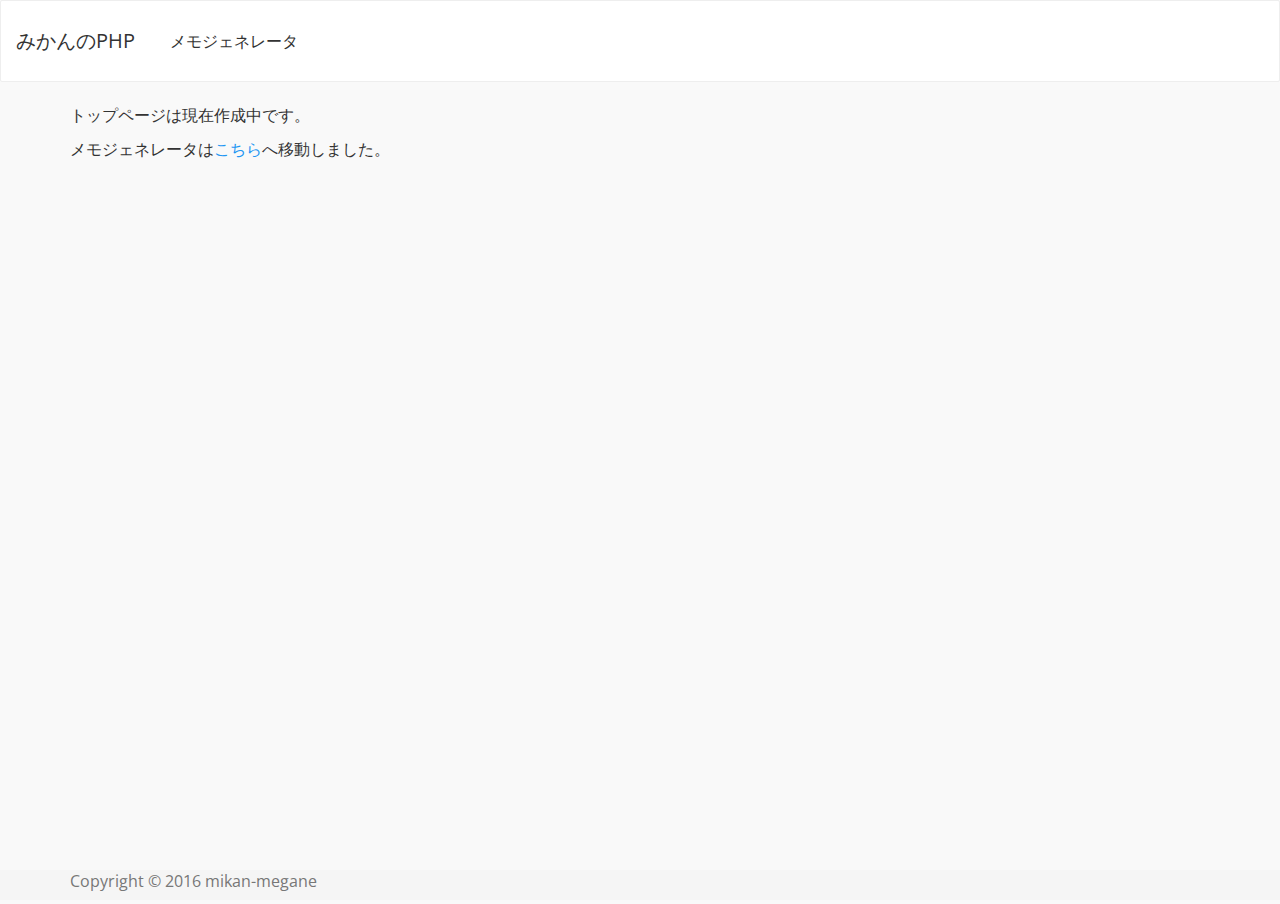
<file: index.html>
<!DOCTYPE html>
<html lang="ja">
	<head>
		<meta charset="utf-8">
		<meta http-equiv="X-UA-Compatible" content="IE=edge">
		<meta name="viewport" content="width=device-width, initial-scale=1">
		<!-- The above 3 meta tags *must* come first in the head; any other head content must come *after* these tags -->

		<!-- Bootstrap -->
		<link href="css/bootstrap.min.css" rel="stylesheet">
		<link href="css/style.css" rel="stylesheet">
		<script>
		  (function(i,s,o,g,r,a,m){i['GoogleAnalyticsObject']=r;i[r]=i[r]||function(){
		  (i[r].q=i[r].q||[]).push(arguments)},i[r].l=1*new Date();a=s.createElement(o),
		  m=s.getElementsByTagName(o)[0];a.async=1;a.src=g;m.parentNode.insertBefore(a,m)
		  })(window,document,'script','//www.google-analytics.com/analytics.js','ga');

		  ga('create', 'UA-72260865-2', 'auto');
		  ga('send', 'pageview');

		</script>

		<!-- HTML5 shim and Respond.js for IE8 support of HTML5 elements and media queries -->
		<!-- WARNING: Respond.js doesn't work if you view the page via file:// -->
		<!--[if lt IE 9]>
			<script src="https://oss.maxcdn.com/html5shiv/3.7.2/html5shiv.min.js"></script>
			<script src="https://oss.maxcdn.com/respond/1.4.2/respond.min.js"></script>
		<![endif]-->
		<title>みかんのPHP</title>
	</head>
	<body>
		<header>
			<nav class="navbar navbar-default">
				<div class="container-fluid">
					<div class="navbar-header">
						<button type="button" class="navbar-toggle collapsed" data-toggle="collapse" data-target="#navbarEexample1">
							<span class="sr-only">Toggle navigation</span>
							<span class="icon-bar"></span>
							<span class="icon-bar"></span>
							<span class="icon-bar"></span>
						</button>
						<a class="navbar-brand" href="./">みかんのPHP</a>
					</div>
					
					<div class="collapse navbar-collapse" id="navbarEexample1">
						<ul class="nav navbar-nav">
							<li><a href="./iCon">メモジェネレータ</a></li>
						</ul>
					</div>
				</div>
			</nav>
		</header>
		<div class="container">
			<p>トップページは現在作成中です。</p>
			<p>メモジェネレータは<a href="./iCon">こちら</a>へ移動しました。</p>
		</div>
		<br>
		<footer class="footer">
			<div class="container">
				<p class="text-muted">Copyright © 2016 mikan-megane</p>
			</div>
		</footer>
		<!-- jQuery (necessary for Bootstrap's JavaScript plugins) -->
		<script src="https://ajax.googleapis.com/ajax/libs/jquery/1.11.2/jquery.min.js"></script>
		<!-- Include all compiled plugins (below), or include individual files as needed -->
		<script src="js/bootstrap.min.js"></script>
	</body>
</html>
</file>
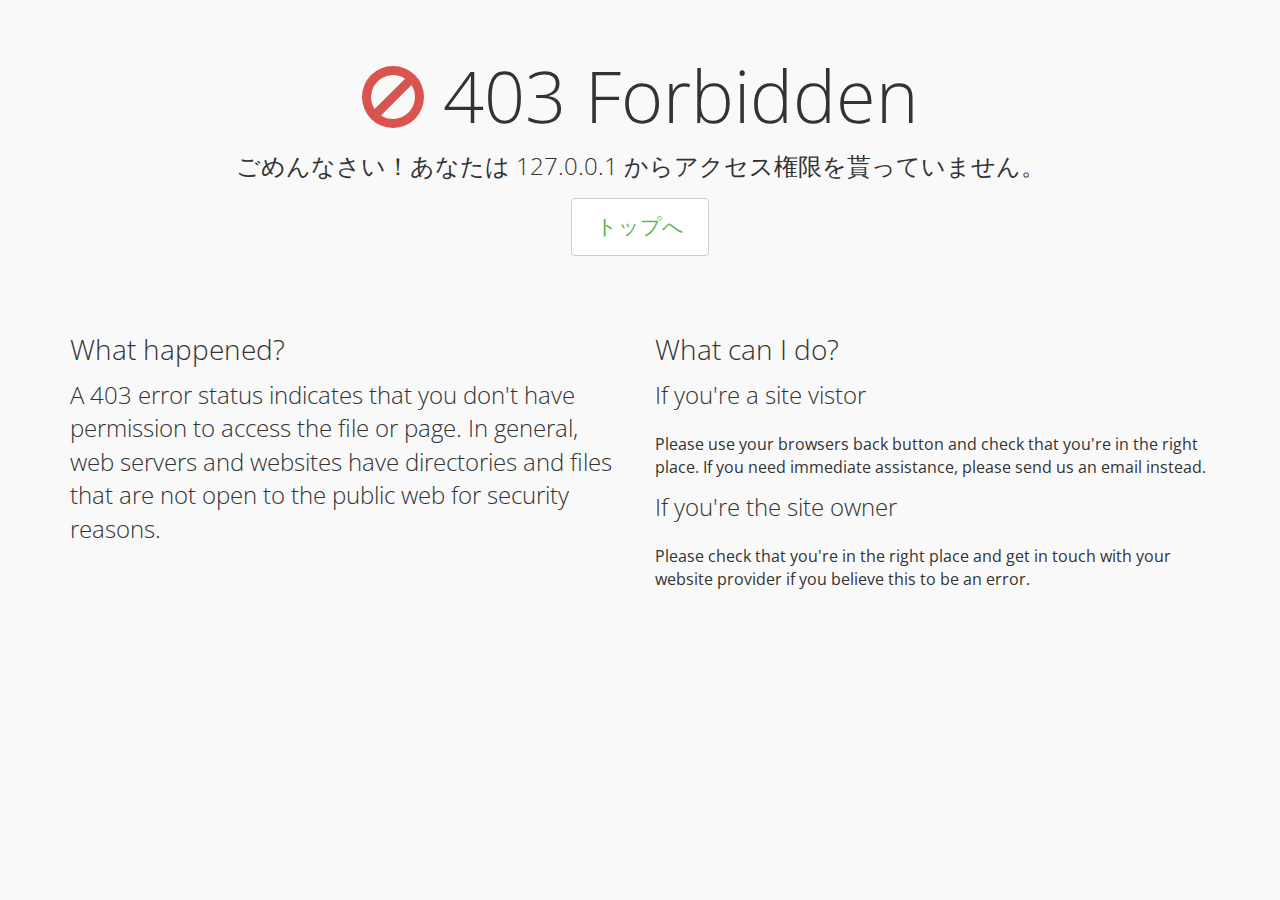
<file: 403-error.html>
<!DOCTYPE html>
<html lang="ja">
<head>
<meta charset="utf-8">
<meta name="viewport" content="width=device-width, initial-scale=1.0">
<meta name="description" content="403 Forbidden">
<meta name="author" content="">
<title>403 Forbidden</title>
<!-- Bootstrap core CSS -->
<link rel="stylesheet" href="css/bootstrap.min.css">
<link rel="stylesheet" href="//maxcdn.bootstrapcdn.com/font-awesome/4.3.0/css/font-awesome.min.css">
<style>
/* Error Page Inline Styles */
body {
  padding-top: 20px;
}
/* Layout */
.jumbotron {
  font-size: 21px;
  font-weight: 200;
  line-height: 2.1428571435;
  color: inherit;
  padding: 10px 0px;
}
/* Everything but the jumbotron gets side spacing for mobile-first views */
.masthead, .body-content, {
  padding-left: 15px;
  padding-right: 15px;
}
/* Main marketing message and sign up button */
.jumbotron {
  text-align: center;
  background-color: transparent;
}
.jumbotron .btn {
  font-size: 21px;
  padding: 14px 24px;
}
/* Colors */
.green {color:#5cb85c;}
.orange {color:#f0ad4e;}
.red {color:#d9534f;}
</style>
<script type="text/javascript">
  function loadDomain() {
    var display = document.getElementById("display-domain");
    display.innerHTML = document.domain;
  }
</script>
</head>
<body onload="javascript:loadDomain();">
<!-- Error Page Content -->
<div class="container">
<div class="jumbotron">
  <h1><i class="fa fa-ban red"></i> 403 Forbidden</h1>
  <p class="lead">ごめんなさい！あなたは <span id="display-domain"></span> からアクセス権限を貰っていません。</p>
    <p><a onclick=javascript:checkSite(); class="btn btn-default btn-lg green">トップへ</a>
      <script type="text/javascript">
          function checkSite(){
            var currentSite = window.location.hostname;
              window.location = "http://" + currentSite;
          }
      </script>
    </p>
</div>
</div>
<div class="container">
  <div class="body-content">
    <div class="row">
      <div class="col-md-6">
        <h2>What happened?</h2>
        <p class="lead">A 403 error status indicates that you don't have permission to access the file or page. In general, web servers and websites have directories and files that are not open to the public web for security reasons.</p>
      </div>
      <div class="col-md-6">
        <h2>What can I do?</h2>
        <p class="lead">If you're a site vistor</p>
        <p>Please use your browsers back button and check that you're in the right place. If you need immediate assistance, please send us an email instead.</p>
        <p class="lead">If you're the site owner</p>
         <p>Please check that you're in the right place and get in touch with your website provider if you believe this to be an error.</p>
     </div>
    </div>
  </div>
</div>
<!-- End Error Page Content -->
<!--Scripts-->
<!-- jQuery library -->
<script src="//ajax.googleapis.com/ajax/libs/jquery/1.11.1/jquery.min.js"></script>
<script src="js/bootstrap.min.js"></script>
</body>
</html>
</file>
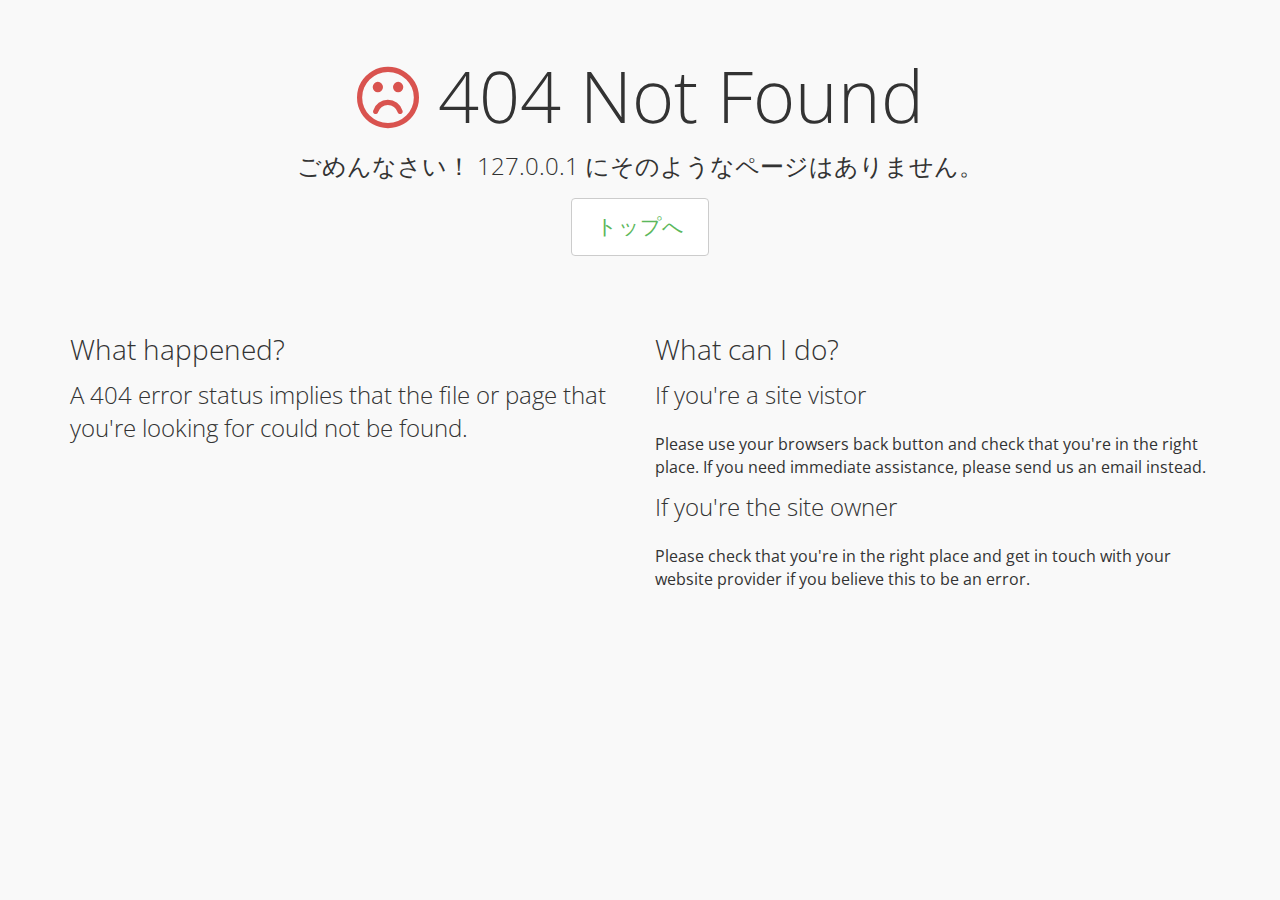
<file: 404-error.html>
<!DOCTYPE html>
<html lang="ja">
<head>
<meta charset="utf-8">
<meta name="viewport" content="width=device-width, initial-scale=1.0">
<meta name="description" content="404 Not Found">
<meta name="author" content="">
<title>404 Not Found</title>
<!-- Bootstrap core CSS -->
<link rel="stylesheet" href="css/bootstrap.min.css">
<link rel="stylesheet" href="//maxcdn.bootstrapcdn.com/font-awesome/4.3.0/css/font-awesome.min.css">
<style>
/* Error Page Inline Styles */
body {
  padding-top: 20px;
}
/* Layout */
.jumbotron {
  font-size: 21px;
  font-weight: 200;
  line-height: 2.1428571435;
  color: inherit;
  padding: 10px 0px;
}
/* Everything but the jumbotron gets side spacing for mobile-first views */
.masthead, .body-content, {
  padding-left: 15px;
  padding-right: 15px;
}
/* Main marketing message and sign up button */
.jumbotron {
  text-align: center;
  background-color: transparent;
}
.jumbotron .btn {
  font-size: 21px;
  padding: 14px 24px;
}
/* Colors */
.green {color:#5cb85c;}
.orange {color:#f0ad4e;}
.red {color:#d9534f;}
</style>
<script type="text/javascript">
  function loadDomain() {
    var display = document.getElementById("display-domain");
    display.innerHTML = document.domain;
  }
</script>
</head>
<body onload="javascript:loadDomain();">
<!-- Error Page Content -->
<div class="container">
  <!-- Jumbotron -->
  <div class="jumbotron">
    <h1><i class="fa fa-frown-o red"></i> 404 Not Found</h1>
    <p class="lead">ごめんなさい！ <span id="display-domain"></span> にそのようなページはありません。</p>
    <p><a onclick=javascript:checkSite(); class="btn btn-default btn-lg"><span class="green">トップへ</span></a>
        <script type="text/javascript">
            function checkSite(){
              var currentSite = window.location.hostname;
                window.location = "http://" + currentSite;
            }
        </script>
    </p>
  </div>
</div>
<div class="container">
  <div class="body-content">
    <div class="row">
      <div class="col-md-6">
        <h2>What happened?</h2>
        <p class="lead">A 404 error status implies that the file or page that you're looking for could not be found.</p>
      </div>
      <div class="col-md-6">
        <h2>What can I do?</h2>
        <p class="lead">If you're a site vistor</p>
        <p>Please use your browsers back button and check that you're in the right place. If you need immediate assistance, please send us an email instead.</p>
        <p class="lead">If you're the site owner</p>
         <p>Please check that you're in the right place and get in touch with your website provider if you believe this to be an error.</p>
     </div>
    </div>
  </div>
</div>
<!-- End Error Page Content -->
<!--Scripts-->
<!-- jQuery library -->
<script src="//ajax.googleapis.com/ajax/libs/jquery/1.11.1/jquery.min.js"></script>
<script src="js/bootstrap.min.js"></script>
</body>
</html>
</file>
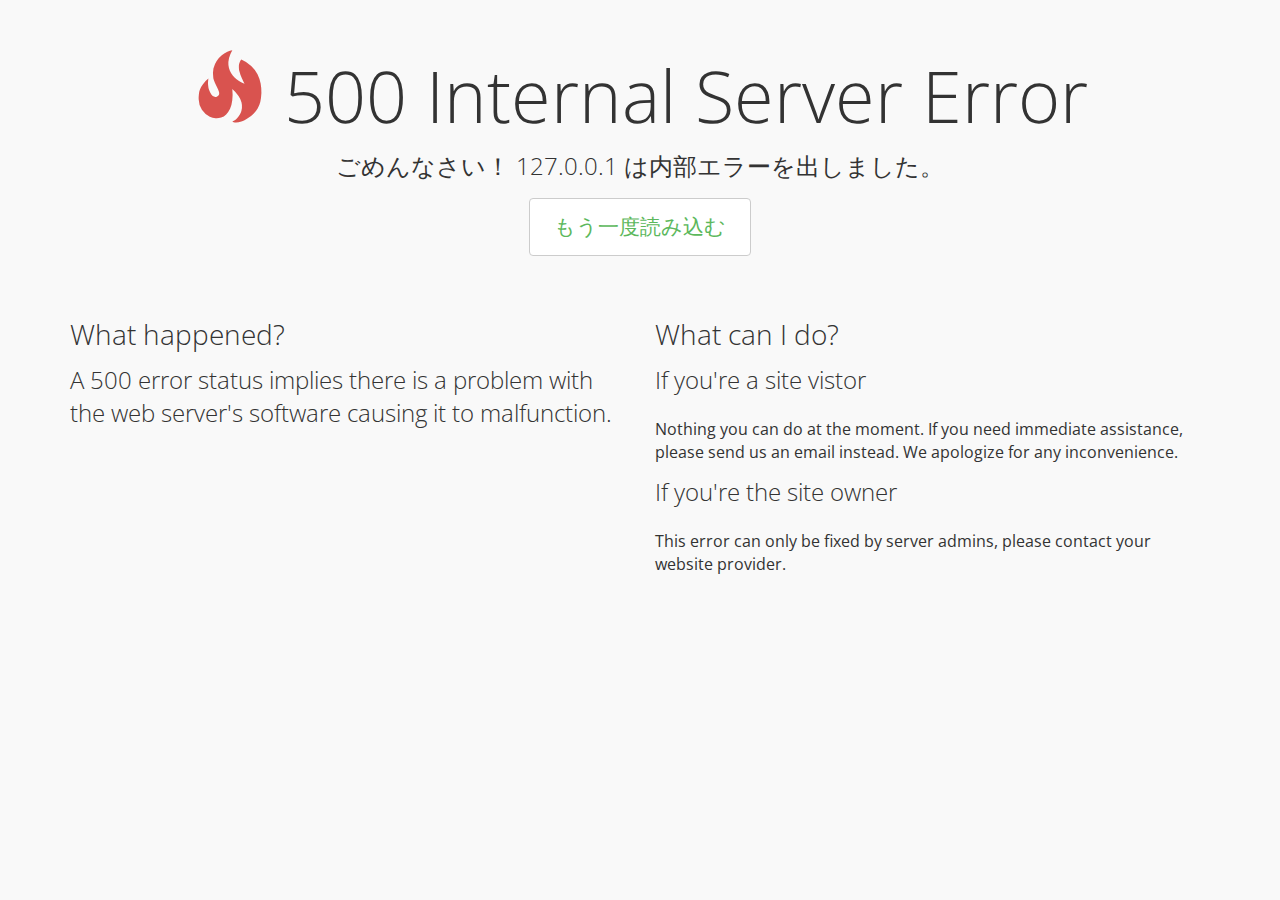
<file: 500-error.html>
<!DOCTYPE html>
<html lang="ja">
<head>
<meta charset="utf-8">
<meta name="viewport" content="width=device-width, initial-scale=1.0">
<meta name="description" content="500 Internal Server Error">
<meta name="author" content="">
<title>500 Internal Server Error</title>
<!-- Bootstrap core CSS -->
<link rel="stylesheet" href="css/bootstrap.min.css">
<link rel="stylesheet" href="//maxcdn.bootstrapcdn.com/font-awesome/4.3.0/css/font-awesome.min.css">
<style>
/* Error Page Inline Styles */
body {
  padding-top: 20px;
}
/* Layout */
.jumbotron {
  font-size: 21px;
  font-weight: 200;
  line-height: 2.1428571435;
  color: inherit;
  padding: 10px 0px;
}
/* Everything but the jumbotron gets side spacing for mobile-first views */
.masthead, .body-content, {
  padding-left: 15px;
  padding-right: 15px;
}
/* Main marketing message and sign up button */
.jumbotron {
  text-align: center;
  background-color: transparent;
}
.jumbotron .btn {
  font-size: 21px;
  padding: 14px 24px;
}
/* Colors */
.green {color:#5cb85c;}
.orange {color:#f0ad4e;}
.red {color:#d9534f;}
</style>
<script type="text/javascript">
  function loadDomain() {
    var display = document.getElementById("display-domain");
    display.innerHTML = document.domain;
  }
</script>
</head>
<body onload="javascript:loadDomain();">
<!-- Error Page Content -->
<div class="container">
  <!-- Jumbotron -->
  <div class="jumbotron">
    <h1><span class="glyphicon glyphicon-fire red"></span> 500 Internal Server Error</h1>
    <p class="lead">ごめんなさい！ <span id="display-domain"></span> は内部エラーを出しました。</p>
    <a href="javascript:document.location.reload(true);" class="btn btn-default btn-lg text-center"><span class="green">もう一度読み込む</span></a>
  </div>
</div>
<div class="container">
  <div class="body-content">
    <div class="row">
      <div class="col-md-6">
        <h2>What happened?</h2>
        <p class="lead">A 500 error status implies there is a problem with the web server's software causing it to malfunction.</p>
      </div>
      <div class="col-md-6">
        <h2>What can I do?</h2>
        <p class="lead">If you're a site vistor</p>
        <p> Nothing you can do at the moment. If you need immediate assistance, please send us an email instead. We apologize for any inconvenience.</p>
        <p class="lead">If you're the site owner</p>
         <p>This error can only be fixed by server admins, please contact your website provider.</p>
     </div>
    </div>
  </div>
</div>
<!-- End Error Page Content -->
<!--Scripts-->
<!-- jQuery library -->
<script src="//ajax.googleapis.com/ajax/libs/jquery/1.11.1/jquery.min.js"></script>
<script src="js/bootstrap.min.js"></script>
</body>
</html>
</file>
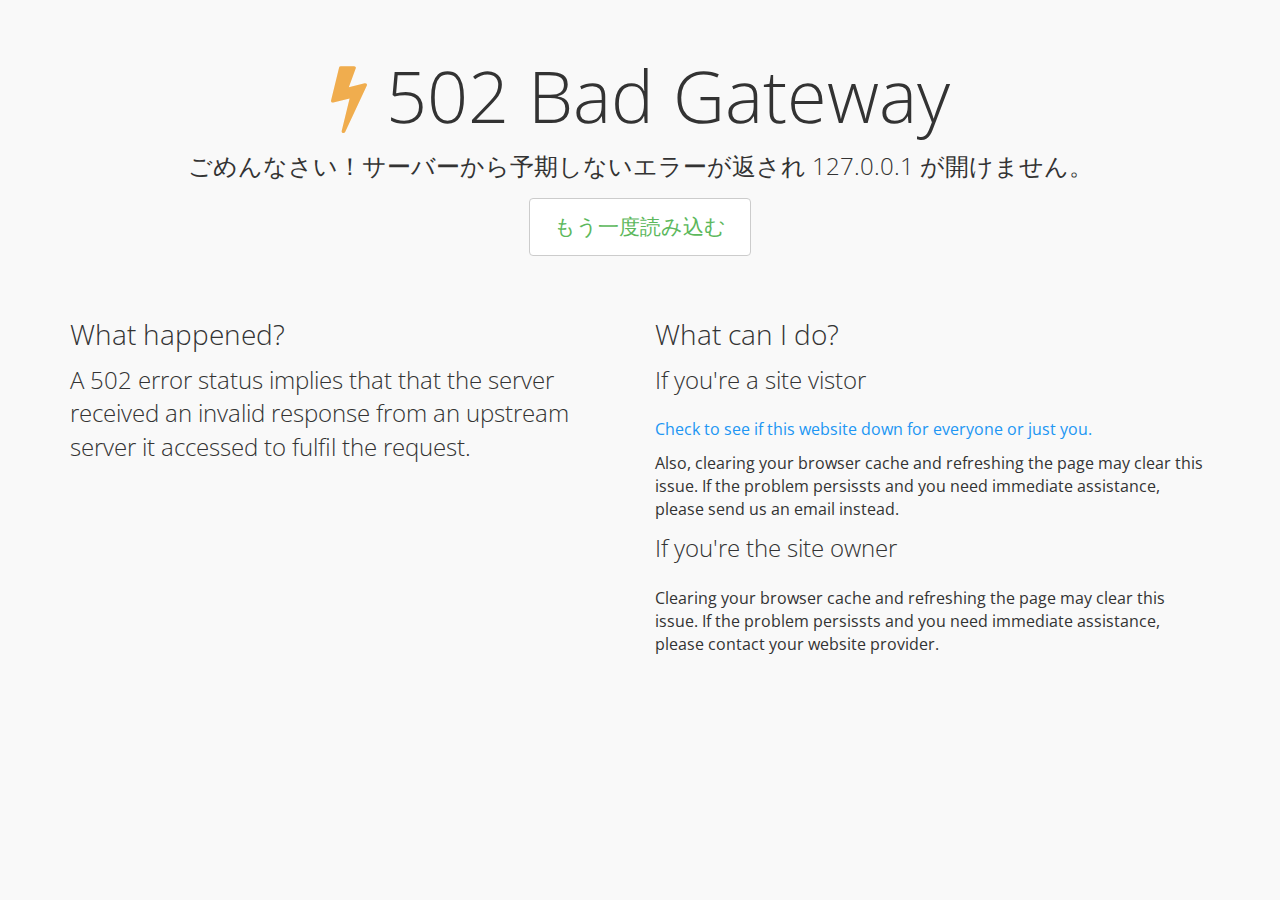
<file: 502-error.html>
<!DOCTYPE html>
<html lang="ja">
<head>
<meta charset="utf-8">
<meta name="viewport" content="width=device-width, initial-scale=1.0">
<meta name="description" content="502 Bad Gateway">
<meta name="author" content="">
<title>502 Bad Gateway</title>
<!-- Bootstrap core CSS -->
<link rel="stylesheet" href="css/bootstrap.min.css">
<link rel="stylesheet" href="//maxcdn.bootstrapcdn.com/font-awesome/4.3.0/css/font-awesome.min.css">
<style>
/* Error Page Inline Styles */
body {
  padding-top: 20px;
}
/* Layout */
.jumbotron {
  font-size: 21px;
  font-weight: 200;
  line-height: 2.1428571435;
  color: inherit;
  padding: 10px 0px;
}
/* Everything but the jumbotron gets side spacing for mobile-first views */
.masthead, .body-content, {
  padding-left: 15px;
  padding-right: 15px;
}
/* Main marketing message and sign up button */
.jumbotron {
  text-align: center;
  background-color: transparent;
}
.jumbotron .btn {
  font-size: 21px;
  padding: 14px 24px;
}
/* Colors */
.green {color:#5cb85c;}
.orange {color:#f0ad4e;}
.red {color:#d9534f;}
</style>
<script type="text/javascript">
  function loadDomain() {
    var display = document.getElementById("display-domain");
    display.innerHTML = document.domain;
  }
</script>
</head>
<body onload="javascript:loadDomain();">
<!-- Error Page Content -->
<div class="container">
  <!-- Jumbotron -->
  <div class="jumbotron">
    <h1><i class="fa fa-bolt orange"></i> 502 Bad Gateway</h1>
    <p class="lead">ごめんなさい！サーバーから予期しないエラーが返され <span id="display-domain"></span> が開けません。</p>
    <a href="javascript:document.location.reload(true);" class="btn btn-default btn-lg text-center"><span class="green">もう一度読み込む</span></a>
  </div>
</div>
<div class="container">
  <div class="body-content">
    <div class="row">
      <div class="col-md-6">
        <h2>What happened?</h2>
        <p class="lead">A 502 error status implies that that the server received an invalid response from an upstream server it accessed to fulfil the request.</p>
      </div>
      <div class="col-md-6">
        <h2>What can I do?</h2>
        <p class="lead">If you're a site vistor</p>
        <p><a onclick=javascript:checkSite();>Check to see if this website down for everyone or just you.</a>
          <script type="text/javascript">
              function checkSite(){
                var currentSite = window.location.hostname;
                  window.location = "http://isup.me/" + currentSite;
              }
          </script></p>
        <p>Also, clearing your browser cache and refreshing the page may clear this issue. If the problem persissts and you need immediate assistance, please send us an email instead.</p>
        <p class="lead">If you're the site owner</p>
         <p>Clearing your browser cache and refreshing the page may clear this issue. If the problem persissts and you need immediate assistance, please contact your website provider.</p>
     </div>
    </div>
  </div>
</div>
<!-- End Error Page Content -->
<!--Scripts-->
<!-- jQuery library -->
<script src="//ajax.googleapis.com/ajax/libs/jquery/1.11.1/jquery.min.js"></script>
<script src="js/bootstrap.min.js"></script>
</body>
</html>
</file>
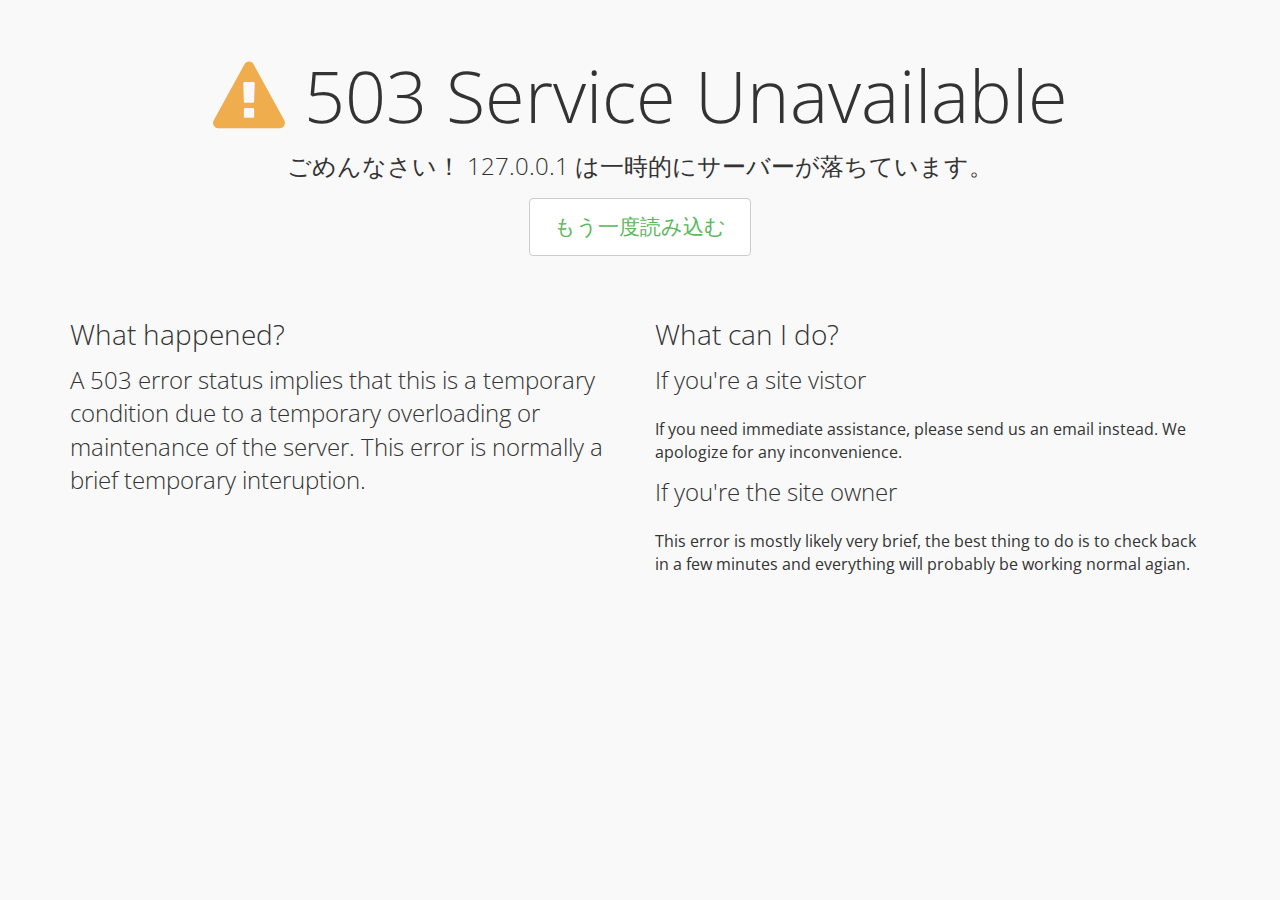
<file: 503-error.html>
<!DOCTYPE html>
<html lang="ja">
<head>
<meta charset="utf-8">
<meta name="viewport" content="width=device-width, initial-scale=1.0">
<meta name="description" content="503 Service Unavailable">
<meta name="author" content="">
<title>503 Service Unavailable</title>
<!-- Bootstrap core CSS -->
<link rel="stylesheet" href="css/bootstrap.min.css">
<link rel="stylesheet" href="//maxcdn.bootstrapcdn.com/font-awesome/4.3.0/css/font-awesome.min.css">
<style>
/* Error Page Inline Styles */
body {
  padding-top: 20px;
}
/* Layout */
.jumbotron {
  font-size: 21px;
  font-weight: 200;
  line-height: 2.1428571435;
  color: inherit;
  padding: 10px 0px;
}
/* Everything but the jumbotron gets side spacing for mobile-first views */
.masthead, .body-content, {
  padding-left: 15px;
  padding-right: 15px;
}
/* Main marketing message and sign up button */
.jumbotron {
  text-align: center;
  background-color: transparent;
}
.jumbotron .btn {
  font-size: 21px;
  padding: 14px 24px;
}
/* Colors */
.green {color:#5cb85c;}
.orange {color:#f0ad4e;}
.red {color:#d9534f;}
</style>
<script type="text/javascript">
  function loadDomain() {
    var display = document.getElementById("display-domain");
    display.innerHTML = document.domain;
  }
</script>
</head>
<body onload="javascript:loadDomain();">
<!-- Error Page Content -->
<div class="container">
  <!-- Jumbotron -->
  <div class="jumbotron">
    <h1><i class="fa fa-exclamation-triangle orange"></i> 503 Service Unavailable</h1>
    <p class="lead">ごめんなさい！ <span id="display-domain"></span> は一時的にサーバーが落ちています。</p>
    <a href="javascript:document.location.reload(true);" class="btn btn-default btn-lg text-center"><span class="green">もう一度読み込む</span></a>
  </div>
</div>
<div class="container">
  <div class="body-content">
    <div class="row">
      <div class="col-md-6">
        <h2>What happened?</h2>
        <p class="lead">A 503 error status implies that this is a temporary condition due to a temporary overloading or maintenance of the server. This error is normally a brief temporary interuption.</p>
      </div>
      <div class="col-md-6">
        <h2>What can I do?</h2>
        <p class="lead">If you're a site vistor</p>
        <p>If you need immediate assistance, please send us an email instead. We apologize for any inconvenience.</p>
        <p class="lead">If you're the site owner</p>
         <p>This error is mostly likely very brief, the best thing to do is to check back in a few minutes and everything will probably be working normal agian.</p>
     </div>
    </div>
  </div>
</div>
<!-- End Error Page Content -->
<!--Scripts-->
<!-- jQuery library -->
<script src="//ajax.googleapis.com/ajax/libs/jquery/1.11.1/jquery.min.js"></script>
<script src="js/bootstrap.min.js"></script>
</body>
</html>
</file>
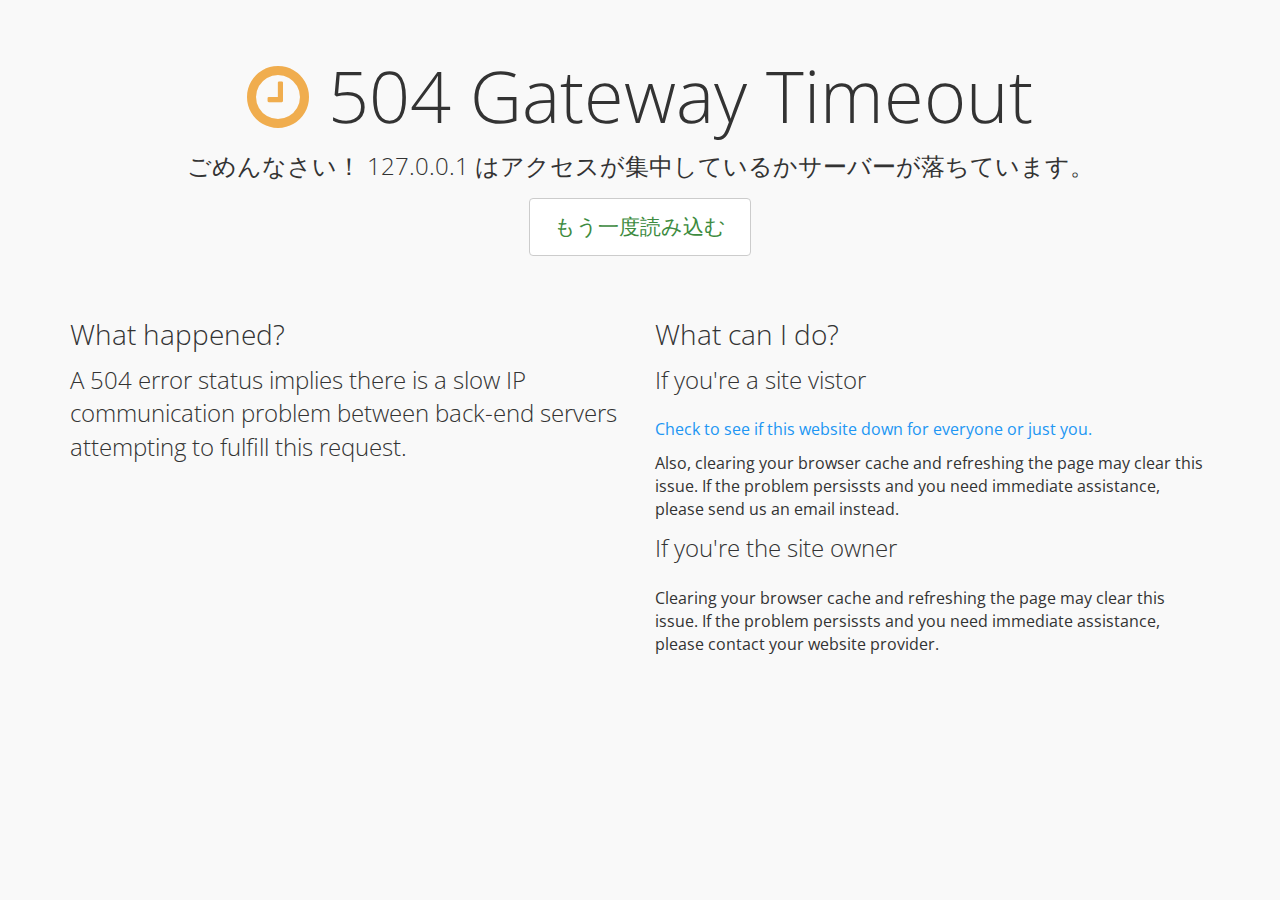
<file: 504-error.html>
<!DOCTYPE html>
<html lang="ja">
<head>
<meta charset="utf-8">
<meta name="viewport" content="width=device-width, initial-scale=1.0">
<meta name="description" content="504 Gateway Timeout">
<meta name="author" content="">
<title>504 Gateway Timeout</title>
<!-- Bootstrap core CSS -->
<link rel="stylesheet" href="css/bootstrap.min.css">
<link rel="stylesheet" href="//maxcdn.bootstrapcdn.com/font-awesome/4.3.0/css/font-awesome.min.css">
<style>
/* Error Page Inline Styles */
body {
  padding-top: 20px;
}
/* Layout */
.jumbotron {
  font-size: 21px;
  font-weight: 200;
  line-height: 2.1428571435;
  color: inherit;
  padding: 10px 0px;
}
/* Everything but the jumbotron gets side spacing for mobile-first views */
.masthead, .body-content, {
  padding-left: 15px;
  padding-right: 15px;
}
/* Main marketing message and sign up button */
.jumbotron {
  text-align: center;
  background-color: transparent;
}
.jumbotron .btn {
  font-size: 21px;
  padding: 14px 24px;
}
/* Colors */
.green {color:#5cb85c;}
.orange {color:#f0ad4e;}
.red {color:#d9534f;}
</style>
<script type="text/javascript">
  function loadDomain() {
    var display = document.getElementById("display-domain");
    display.innerHTML = document.domain;
  }
</script>
</head>
<body onload="javascript:loadDomain();">
<!-- Error Page Content -->
<div class="container">
  <!-- Jumbotron -->
  <div class="jumbotron">
    <h1><i class="fa fa-clock-o orange"></i> 504 Gateway Timeout</h1>
    <p class="lead">ごめんなさい！ <span id="display-domain"></span> はアクセスが集中しているかサーバーが落ちています。</p>
    <a href="javascript:document.location.reload(true);" class="btn btn-default btn-lg text-center"><span class="text-success">もう一度読み込む</span></a>
  </div>
</div>
<div class="container">
  <div class="body-content">

    <!-- Example row of columns -->
    <div class="row">
      <div class="col-md-6">
        <h2>What happened?</h2>
        <p class="lead">A 504 error status implies there is a slow IP communication problem between back-end servers attempting to fulfill this request.</p>
      </div>
      <div class="col-md-6">
        <h2>What can I do?</h2>
        <p class="lead">If you're a site vistor</p>
        <p><a onclick=javascript:checkSite();>Check to see if this website down for everyone or just you.</a>
          <script type="text/javascript">
              function checkSite(){
                var currentSite = window.location.hostname;
                  window.location = "http://isup.me/" + currentSite;
              }
          </script></p>
        <p>Also, clearing your browser cache and refreshing the page may clear this issue. If the problem persissts and you need immediate assistance, please send us an email instead.</p>
        <p class="lead">If you're the site owner</p>
         <p>Clearing your browser cache and refreshing the page may clear this issue. If the problem persissts and you need immediate assistance, please contact your website provider.</p>
     </div>
    </div>
  </div>
</div>
<!-- End Error Page Content -->
<!--Scripts-->
<!-- jQuery library -->
<script src="//ajax.googleapis.com/ajax/libs/jquery/1.11.1/jquery.min.js"></script>
<script src="js/bootstrap.min.js"></script>
</body>
</html>
</file>
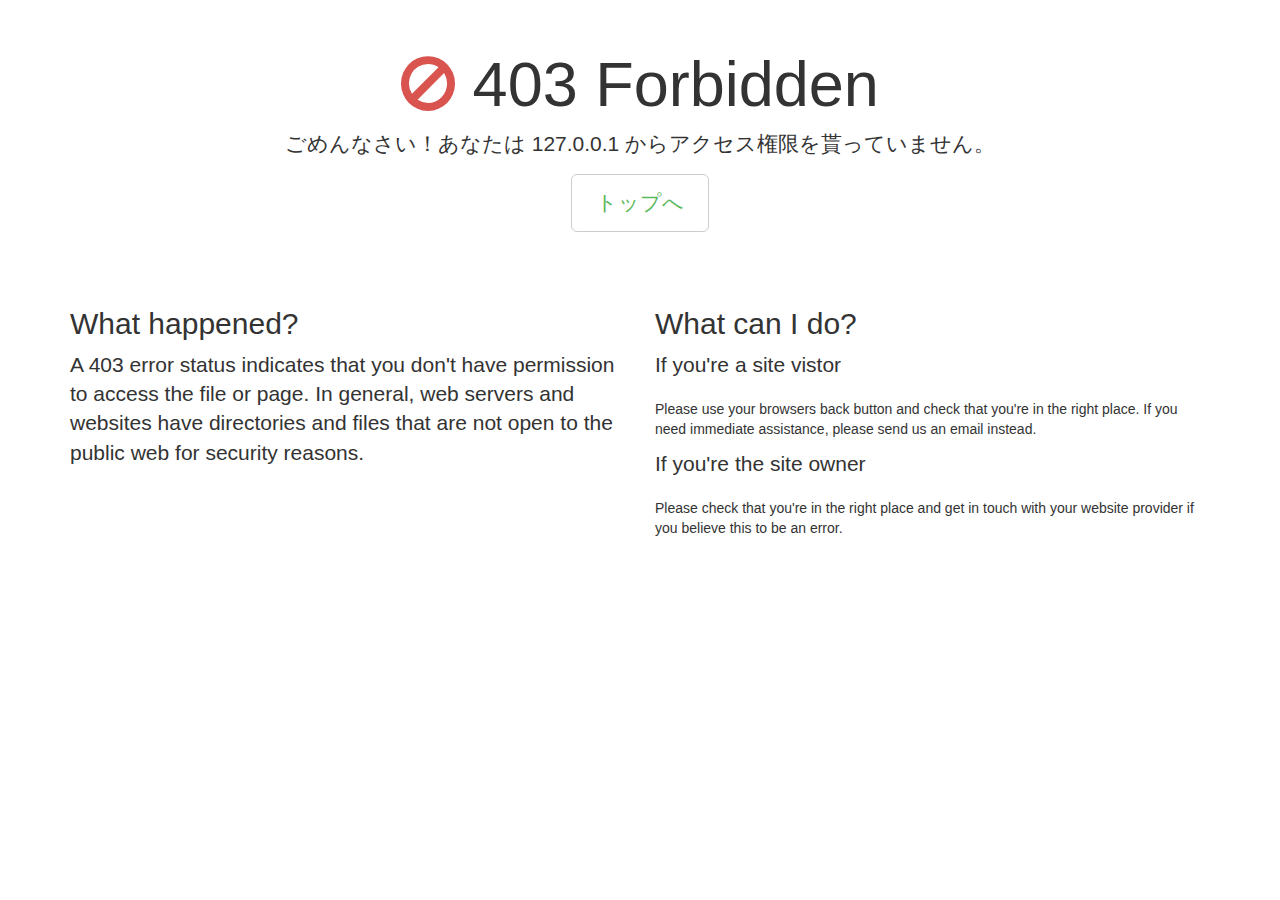
<file: lib/403-error.html>
<!DOCTYPE html>
<html lang="ja">
<head>
<meta charset="utf-8">
<meta name="viewport" content="width=device-width, initial-scale=1.0">
<meta name="description" content="403 Forbidden">
<meta name="author" content="">
<title>403 Forbidden</title>
<!-- Bootstrap core CSS -->
<link rel="stylesheet" href="//maxcdn.bootstrapcdn.com/bootstrap/3.3.4/css/bootstrap.min.css">
<link rel="stylesheet" href="//maxcdn.bootstrapcdn.com/font-awesome/4.3.0/css/font-awesome.min.css">
<script>
  (function(i,s,o,g,r,a,m){i['GoogleAnalyticsObject']=r;i[r]=i[r]||function(){
  (i[r].q=i[r].q||[]).push(arguments)},i[r].l=1*new Date();a=s.createElement(o),
  m=s.getElementsByTagName(o)[0];a.async=1;a.src=g;m.parentNode.insertBefore(a,m)
  })(window,document,'script','//www.google-analytics.com/analytics.js','ga');

  ga('create', 'UA-72260865-2', 'auto');
  ga('send', 'pageview');

</script>
<style>
/* Error Page Inline Styles */
body {
  padding-top: 20px;
}
/* Layout */
.jumbotron {
  font-size: 21px;
  font-weight: 200;
  line-height: 2.1428571435;
  color: inherit;
  padding: 10px 0px;
}
/* Everything but the jumbotron gets side spacing for mobile-first views */
.masthead, .body-content, {
  padding-left: 15px;
  padding-right: 15px;
}
/* Main marketing message and sign up button */
.jumbotron {
  text-align: center;
  background-color: transparent;
}
.jumbotron .btn {
  font-size: 21px;
  padding: 14px 24px;
}
/* Colors */
.green {color:#5cb85c;}
.orange {color:#f0ad4e;}
.red {color:#d9534f;}
</style>
<script type="text/javascript">
  function loadDomain() {
    var display = document.getElementById("display-domain");
    display.innerHTML = document.domain;
  }
</script>
</head>
<body onload="javascript:loadDomain();">
<!-- Error Page Content -->
<div class="container">
<div class="jumbotron">
  <h1><i class="fa fa-ban red"></i> 403 Forbidden</h1>
  <p class="lead">ごめんなさい！あなたは <span id="display-domain"></span> からアクセス権限を貰っていません。</p>
    <p><a onclick=javascript:checkSite(); class="btn btn-default btn-lg green">トップへ</a>
      <script type="text/javascript">
          function checkSite(){
            var currentSite = window.location.hostname;
              window.location = "http://" + currentSite;
          }
      </script>
    </p>
</div>
</div>
<div class="container">
  <div class="body-content">
    <div class="row">
      <div class="col-md-6">
        <h2>What happened?</h2>
        <p class="lead">A 403 error status indicates that you don't have permission to access the file or page. In general, web servers and websites have directories and files that are not open to the public web for security reasons.</p>
      </div>
      <div class="col-md-6">
        <h2>What can I do?</h2>
        <p class="lead">If you're a site vistor</p>
        <p>Please use your browsers back button and check that you're in the right place. If you need immediate assistance, please send us an email instead.</p>
        <p class="lead">If you're the site owner</p>
         <p>Please check that you're in the right place and get in touch with your website provider if you believe this to be an error.</p>
     </div>
    </div>
  </div>
</div>
<!-- End Error Page Content -->
<!--Scripts-->
<!-- jQuery library -->
<script src="//ajax.googleapis.com/ajax/libs/jquery/1.11.1/jquery.min.js"></script>
<script src="//maxcdn.bootstrapcdn.com/bootstrap/3.3.4/js/bootstrap.min.js"></script>
</body>
</html>
</file>
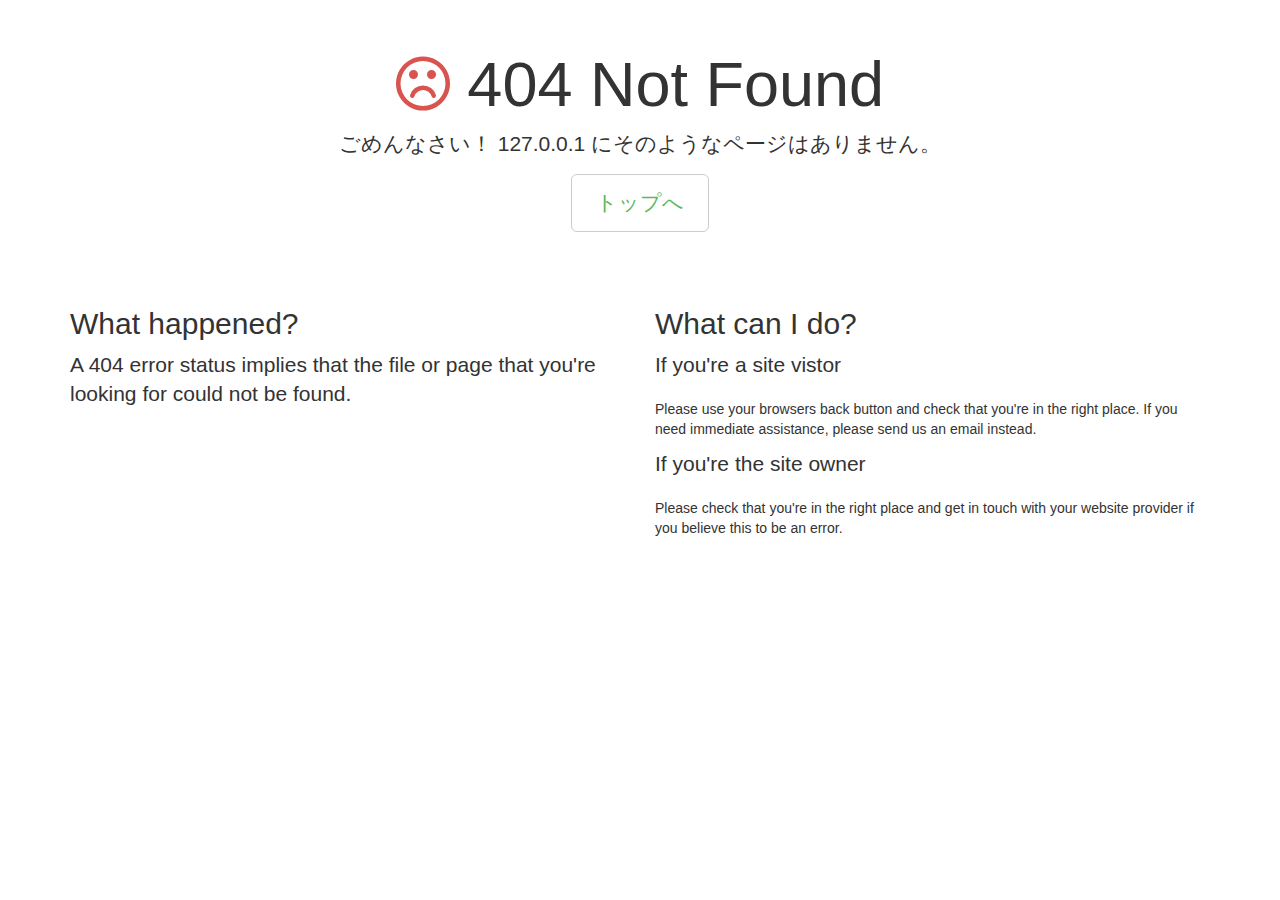
<file: lib/404-error.html>
<!DOCTYPE html>
<html lang="ja">
<head>
<meta charset="utf-8">
<meta name="viewport" content="width=device-width, initial-scale=1.0">
<meta name="description" content="404 Not Found">
<meta name="author" content="">
<title>404 Not Found</title>
<!-- Bootstrap core CSS -->
<link rel="stylesheet" href="//maxcdn.bootstrapcdn.com/bootstrap/3.3.4/css/bootstrap.min.css">
<link rel="stylesheet" href="//maxcdn.bootstrapcdn.com/font-awesome/4.3.0/css/font-awesome.min.css">
<script>
  (function(i,s,o,g,r,a,m){i['GoogleAnalyticsObject']=r;i[r]=i[r]||function(){
  (i[r].q=i[r].q||[]).push(arguments)},i[r].l=1*new Date();a=s.createElement(o),
  m=s.getElementsByTagName(o)[0];a.async=1;a.src=g;m.parentNode.insertBefore(a,m)
  })(window,document,'script','//www.google-analytics.com/analytics.js','ga');

  ga('create', 'UA-72260865-2', 'auto');
  ga('send', 'pageview');

</script>
<style>
/* Error Page Inline Styles */
body {
  padding-top: 20px;
}
/* Layout */
.jumbotron {
  font-size: 21px;
  font-weight: 200;
  line-height: 2.1428571435;
  color: inherit;
  padding: 10px 0px;
}
/* Everything but the jumbotron gets side spacing for mobile-first views */
.masthead, .body-content, {
  padding-left: 15px;
  padding-right: 15px;
}
/* Main marketing message and sign up button */
.jumbotron {
  text-align: center;
  background-color: transparent;
}
.jumbotron .btn {
  font-size: 21px;
  padding: 14px 24px;
}
/* Colors */
.green {color:#5cb85c;}
.orange {color:#f0ad4e;}
.red {color:#d9534f;}
</style>
<script type="text/javascript">
  function loadDomain() {
    var display = document.getElementById("display-domain");
    display.innerHTML = document.domain;
  }
</script>
</head>
<body onload="javascript:loadDomain();">
<!-- Error Page Content -->
<div class="container">
  <!-- Jumbotron -->
  <div class="jumbotron">
    <h1><i class="fa fa-frown-o red"></i> 404 Not Found</h1>
    <p class="lead">ごめんなさい！ <span id="display-domain"></span> にそのようなページはありません。</p>
    <p><a onclick=javascript:checkSite(); class="btn btn-default btn-lg"><span class="green">トップへ</span></a>
        <script type="text/javascript">
            function checkSite(){
              var currentSite = window.location.hostname;
                window.location = "http://" + currentSite;
            }
        </script>
    </p>
  </div>
</div>
<div class="container">
  <div class="body-content">
    <div class="row">
      <div class="col-md-6">
        <h2>What happened?</h2>
        <p class="lead">A 404 error status implies that the file or page that you're looking for could not be found.</p>
      </div>
      <div class="col-md-6">
        <h2>What can I do?</h2>
        <p class="lead">If you're a site vistor</p>
        <p>Please use your browsers back button and check that you're in the right place. If you need immediate assistance, please send us an email instead.</p>
        <p class="lead">If you're the site owner</p>
         <p>Please check that you're in the right place and get in touch with your website provider if you believe this to be an error.</p>
     </div>
    </div>
  </div>
</div>
<!-- End Error Page Content -->
<!--Scripts-->
<!-- jQuery library -->
<script src="//ajax.googleapis.com/ajax/libs/jquery/1.11.1/jquery.min.js"></script>
<script src="//maxcdn.bootstrapcdn.com/bootstrap/3.3.4/js/bootstrap.min.js"></script>
</body>
</html>
</file>
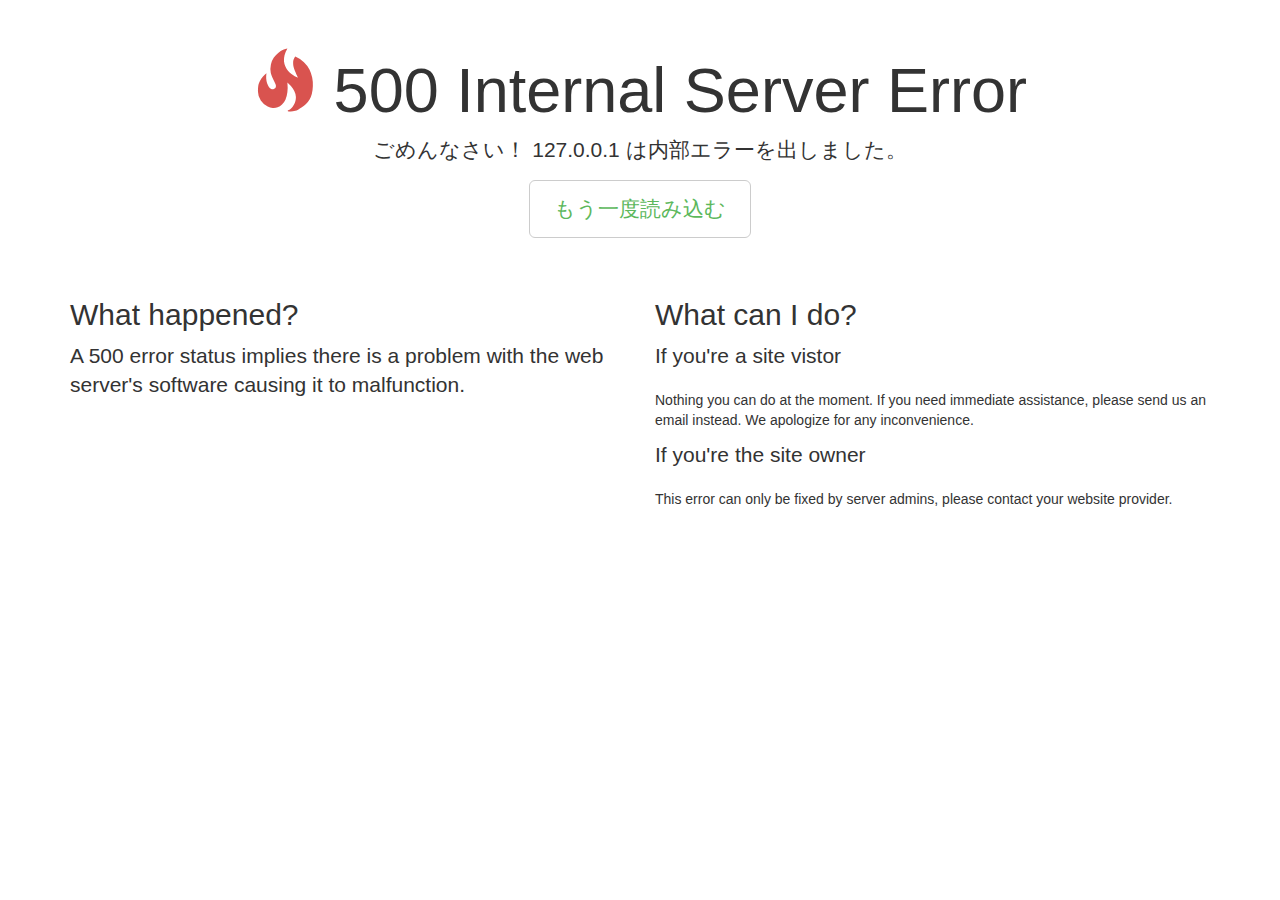
<file: lib/500-error.html>
<!DOCTYPE html>
<html lang="ja">
<head>
<meta charset="utf-8">
<meta name="viewport" content="width=device-width, initial-scale=1.0">
<meta name="description" content="500 Internal Server Error">
<meta name="author" content="">
<title>500 Internal Server Error</title>
<!-- Bootstrap core CSS -->
<link rel="stylesheet" href="//maxcdn.bootstrapcdn.com/bootstrap/3.3.4/css/bootstrap.min.css">
<link rel="stylesheet" href="//maxcdn.bootstrapcdn.com/font-awesome/4.3.0/css/font-awesome.min.css">
<script>
  (function(i,s,o,g,r,a,m){i['GoogleAnalyticsObject']=r;i[r]=i[r]||function(){
  (i[r].q=i[r].q||[]).push(arguments)},i[r].l=1*new Date();a=s.createElement(o),
  m=s.getElementsByTagName(o)[0];a.async=1;a.src=g;m.parentNode.insertBefore(a,m)
  })(window,document,'script','//www.google-analytics.com/analytics.js','ga');

  ga('create', 'UA-72260865-2', 'auto');
  ga('send', 'pageview');

</script>
<style>
/* Error Page Inline Styles */
body {
  padding-top: 20px;
}
/* Layout */
.jumbotron {
  font-size: 21px;
  font-weight: 200;
  line-height: 2.1428571435;
  color: inherit;
  padding: 10px 0px;
}
/* Everything but the jumbotron gets side spacing for mobile-first views */
.masthead, .body-content, {
  padding-left: 15px;
  padding-right: 15px;
}
/* Main marketing message and sign up button */
.jumbotron {
  text-align: center;
  background-color: transparent;
}
.jumbotron .btn {
  font-size: 21px;
  padding: 14px 24px;
}
/* Colors */
.green {color:#5cb85c;}
.orange {color:#f0ad4e;}
.red {color:#d9534f;}
</style>
<script type="text/javascript">
  function loadDomain() {
    var display = document.getElementById("display-domain");
    display.innerHTML = document.domain;
  }
</script>
</head>
<body onload="javascript:loadDomain();">
<!-- Error Page Content -->
<div class="container">
  <!-- Jumbotron -->
  <div class="jumbotron">
    <h1><span class="glyphicon glyphicon-fire red"></span> 500 Internal Server Error</h1>
    <p class="lead">ごめんなさい！ <span id="display-domain"></span> は内部エラーを出しました。</p>
    <a href="javascript:document.location.reload(true);" class="btn btn-default btn-lg text-center"><span class="green">もう一度読み込む</span></a>
  </div>
</div>
<div class="container">
  <div class="body-content">
    <div class="row">
      <div class="col-md-6">
        <h2>What happened?</h2>
        <p class="lead">A 500 error status implies there is a problem with the web server's software causing it to malfunction.</p>
      </div>
      <div class="col-md-6">
        <h2>What can I do?</h2>
        <p class="lead">If you're a site vistor</p>
        <p> Nothing you can do at the moment. If you need immediate assistance, please send us an email instead. We apologize for any inconvenience.</p>
        <p class="lead">If you're the site owner</p>
         <p>This error can only be fixed by server admins, please contact your website provider.</p>
     </div>
    </div>
  </div>
</div>
<!-- End Error Page Content -->
<!--Scripts-->
<!-- jQuery library -->
<script src="//ajax.googleapis.com/ajax/libs/jquery/1.11.1/jquery.min.js"></script>
<script src="//maxcdn.bootstrapcdn.com/bootstrap/3.3.4/js/bootstrap.min.js"></script>
</body>
</html>
</file>
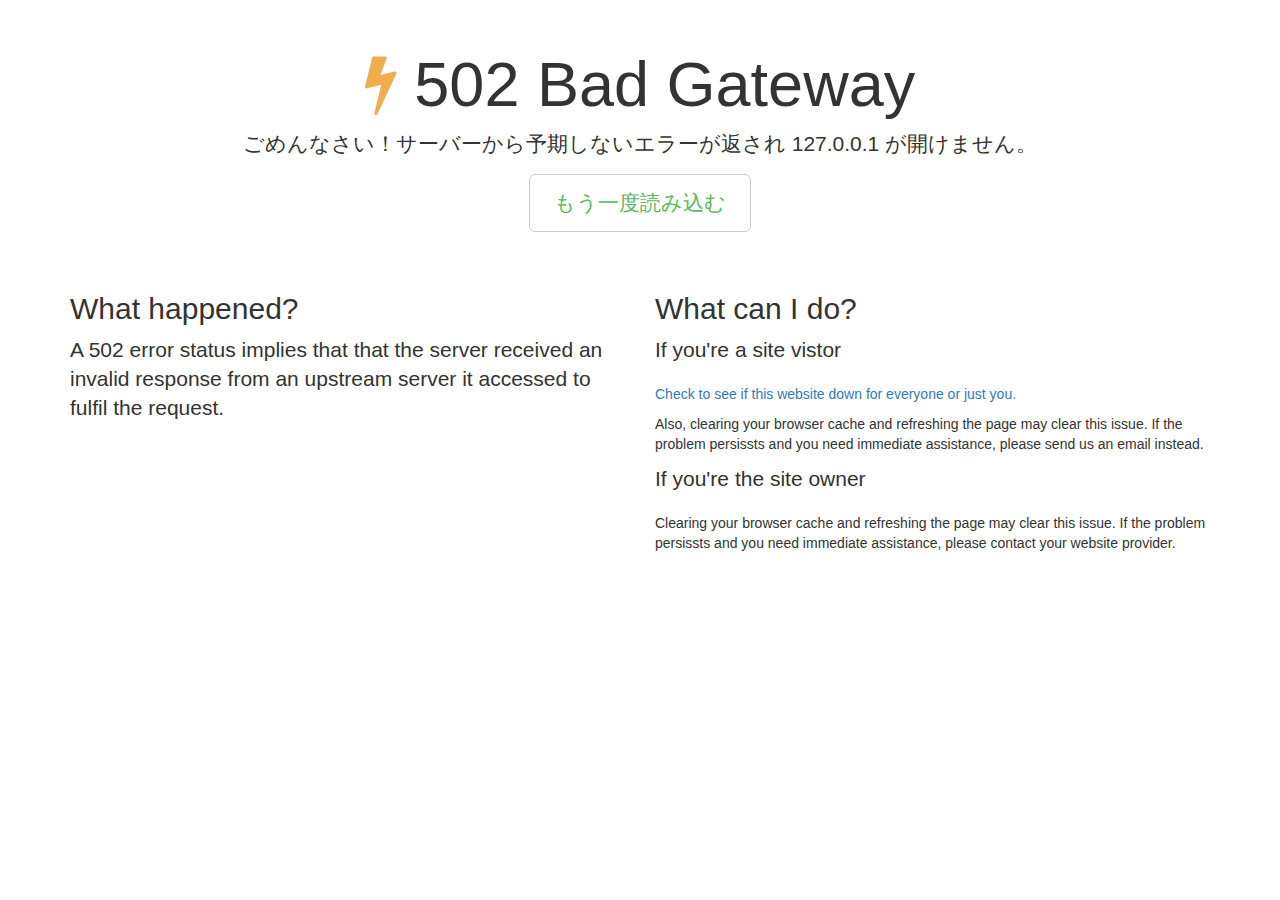
<file: lib/502-error.html>
<!DOCTYPE html>
<html lang="ja">
<head>
<meta charset="utf-8">
<meta name="viewport" content="width=device-width, initial-scale=1.0">
<meta name="description" content="502 Bad Gateway">
<meta name="author" content="">
<title>502 Bad Gateway</title>
<!-- Bootstrap core CSS -->
<link rel="stylesheet" href="//maxcdn.bootstrapcdn.com/bootstrap/3.3.4/css/bootstrap.min.css">
<link rel="stylesheet" href="//maxcdn.bootstrapcdn.com/font-awesome/4.3.0/css/font-awesome.min.css">
<script>
  (function(i,s,o,g,r,a,m){i['GoogleAnalyticsObject']=r;i[r]=i[r]||function(){
  (i[r].q=i[r].q||[]).push(arguments)},i[r].l=1*new Date();a=s.createElement(o),
  m=s.getElementsByTagName(o)[0];a.async=1;a.src=g;m.parentNode.insertBefore(a,m)
  })(window,document,'script','//www.google-analytics.com/analytics.js','ga');

  ga('create', 'UA-72260865-2', 'auto');
  ga('send', 'pageview');

</script>
<style>
/* Error Page Inline Styles */
body {
  padding-top: 20px;
}
/* Layout */
.jumbotron {
  font-size: 21px;
  font-weight: 200;
  line-height: 2.1428571435;
  color: inherit;
  padding: 10px 0px;
}
/* Everything but the jumbotron gets side spacing for mobile-first views */
.masthead, .body-content, {
  padding-left: 15px;
  padding-right: 15px;
}
/* Main marketing message and sign up button */
.jumbotron {
  text-align: center;
  background-color: transparent;
}
.jumbotron .btn {
  font-size: 21px;
  padding: 14px 24px;
}
/* Colors */
.green {color:#5cb85c;}
.orange {color:#f0ad4e;}
.red {color:#d9534f;}
</style>
<script type="text/javascript">
  function loadDomain() {
    var display = document.getElementById("display-domain");
    display.innerHTML = document.domain;
  }
</script>
</head>
<body onload="javascript:loadDomain();">
<!-- Error Page Content -->
<div class="container">
  <!-- Jumbotron -->
  <div class="jumbotron">
    <h1><i class="fa fa-bolt orange"></i> 502 Bad Gateway</h1>
    <p class="lead">ごめんなさい！サーバーから予期しないエラーが返され <span id="display-domain"></span> が開けません。</p>
    <a href="javascript:document.location.reload(true);" class="btn btn-default btn-lg text-center"><span class="green">もう一度読み込む</span></a>
  </div>
</div>
<div class="container">
  <div class="body-content">
    <div class="row">
      <div class="col-md-6">
        <h2>What happened?</h2>
        <p class="lead">A 502 error status implies that that the server received an invalid response from an upstream server it accessed to fulfil the request.</p>
      </div>
      <div class="col-md-6">
        <h2>What can I do?</h2>
        <p class="lead">If you're a site vistor</p>
        <p><a onclick=javascript:checkSite();>Check to see if this website down for everyone or just you.</a>
          <script type="text/javascript">
              function checkSite(){
                var currentSite = window.location.hostname;
                  window.location = "http://isup.me/" + currentSite;
              }
          </script></p>
        <p>Also, clearing your browser cache and refreshing the page may clear this issue. If the problem persissts and you need immediate assistance, please send us an email instead.</p>
        <p class="lead">If you're the site owner</p>
         <p>Clearing your browser cache and refreshing the page may clear this issue. If the problem persissts and you need immediate assistance, please contact your website provider.</p>
     </div>
    </div>
  </div>
</div>
<!-- End Error Page Content -->
<!--Scripts-->
<!-- jQuery library -->
<script src="//ajax.googleapis.com/ajax/libs/jquery/1.11.1/jquery.min.js"></script>
<script src="//maxcdn.bootstrapcdn.com/bootstrap/3.3.4/js/bootstrap.min.js"></script>
</body>
</html>
</file>
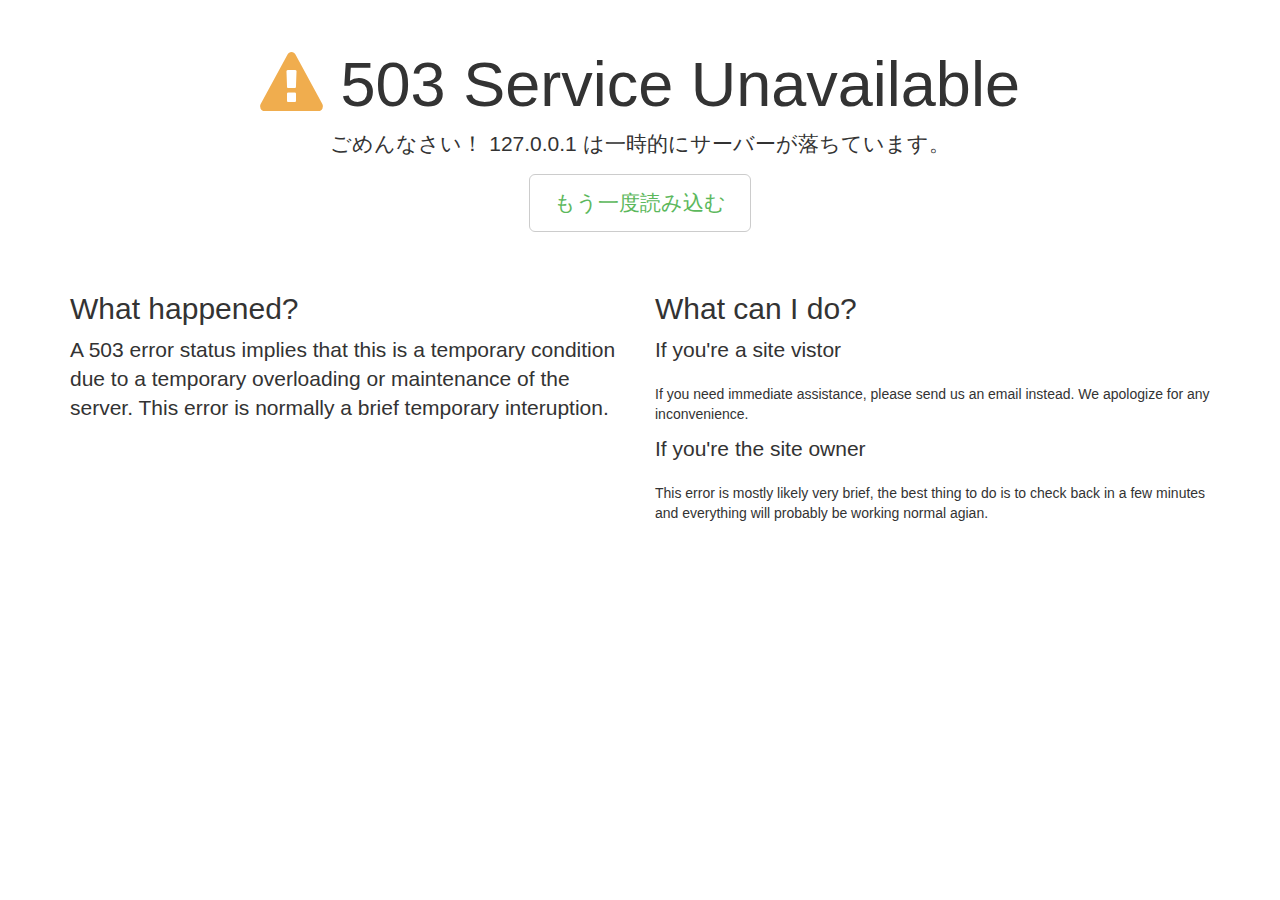
<file: lib/503-error.html>
<!DOCTYPE html>
<html lang="ja">
<head>
<meta charset="utf-8">
<meta name="viewport" content="width=device-width, initial-scale=1.0">
<meta name="description" content="503 Service Unavailable">
<meta name="author" content="">
<title>503 Service Unavailable</title>
<!-- Bootstrap core CSS -->
<link rel="stylesheet" href="//maxcdn.bootstrapcdn.com/bootstrap/3.3.4/css/bootstrap.min.css">
<link rel="stylesheet" href="//maxcdn.bootstrapcdn.com/font-awesome/4.3.0/css/font-awesome.min.css">
<script>
  (function(i,s,o,g,r,a,m){i['GoogleAnalyticsObject']=r;i[r]=i[r]||function(){
  (i[r].q=i[r].q||[]).push(arguments)},i[r].l=1*new Date();a=s.createElement(o),
  m=s.getElementsByTagName(o)[0];a.async=1;a.src=g;m.parentNode.insertBefore(a,m)
  })(window,document,'script','//www.google-analytics.com/analytics.js','ga');

  ga('create', 'UA-72260865-2', 'auto');
  ga('send', 'pageview');

</script>
<style>
/* Error Page Inline Styles */
body {
  padding-top: 20px;
}
/* Layout */
.jumbotron {
  font-size: 21px;
  font-weight: 200;
  line-height: 2.1428571435;
  color: inherit;
  padding: 10px 0px;
}
/* Everything but the jumbotron gets side spacing for mobile-first views */
.masthead, .body-content, {
  padding-left: 15px;
  padding-right: 15px;
}
/* Main marketing message and sign up button */
.jumbotron {
  text-align: center;
  background-color: transparent;
}
.jumbotron .btn {
  font-size: 21px;
  padding: 14px 24px;
}
/* Colors */
.green {color:#5cb85c;}
.orange {color:#f0ad4e;}
.red {color:#d9534f;}
</style>
<script type="text/javascript">
  function loadDomain() {
    var display = document.getElementById("display-domain");
    display.innerHTML = document.domain;
  }
</script>
</head>
<body onload="javascript:loadDomain();">
<!-- Error Page Content -->
<div class="container">
  <!-- Jumbotron -->
  <div class="jumbotron">
    <h1><i class="fa fa-exclamation-triangle orange"></i> 503 Service Unavailable</h1>
    <p class="lead">ごめんなさい！ <span id="display-domain"></span> は一時的にサーバーが落ちています。</p>
    <a href="javascript:document.location.reload(true);" class="btn btn-default btn-lg text-center"><span class="green">もう一度読み込む</span></a>
  </div>
</div>
<div class="container">
  <div class="body-content">
    <div class="row">
      <div class="col-md-6">
        <h2>What happened?</h2>
        <p class="lead">A 503 error status implies that this is a temporary condition due to a temporary overloading or maintenance of the server. This error is normally a brief temporary interuption.</p>
      </div>
      <div class="col-md-6">
        <h2>What can I do?</h2>
        <p class="lead">If you're a site vistor</p>
        <p>If you need immediate assistance, please send us an email instead. We apologize for any inconvenience.</p>
        <p class="lead">If you're the site owner</p>
         <p>This error is mostly likely very brief, the best thing to do is to check back in a few minutes and everything will probably be working normal agian.</p>
     </div>
    </div>
  </div>
</div>
<!-- End Error Page Content -->
<!--Scripts-->
<!-- jQuery library -->
<script src="//ajax.googleapis.com/ajax/libs/jquery/1.11.1/jquery.min.js"></script>
<script src="//maxcdn.bootstrapcdn.com/bootstrap/3.3.4/js/bootstrap.min.js"></script>
</body>
</html>
</file>
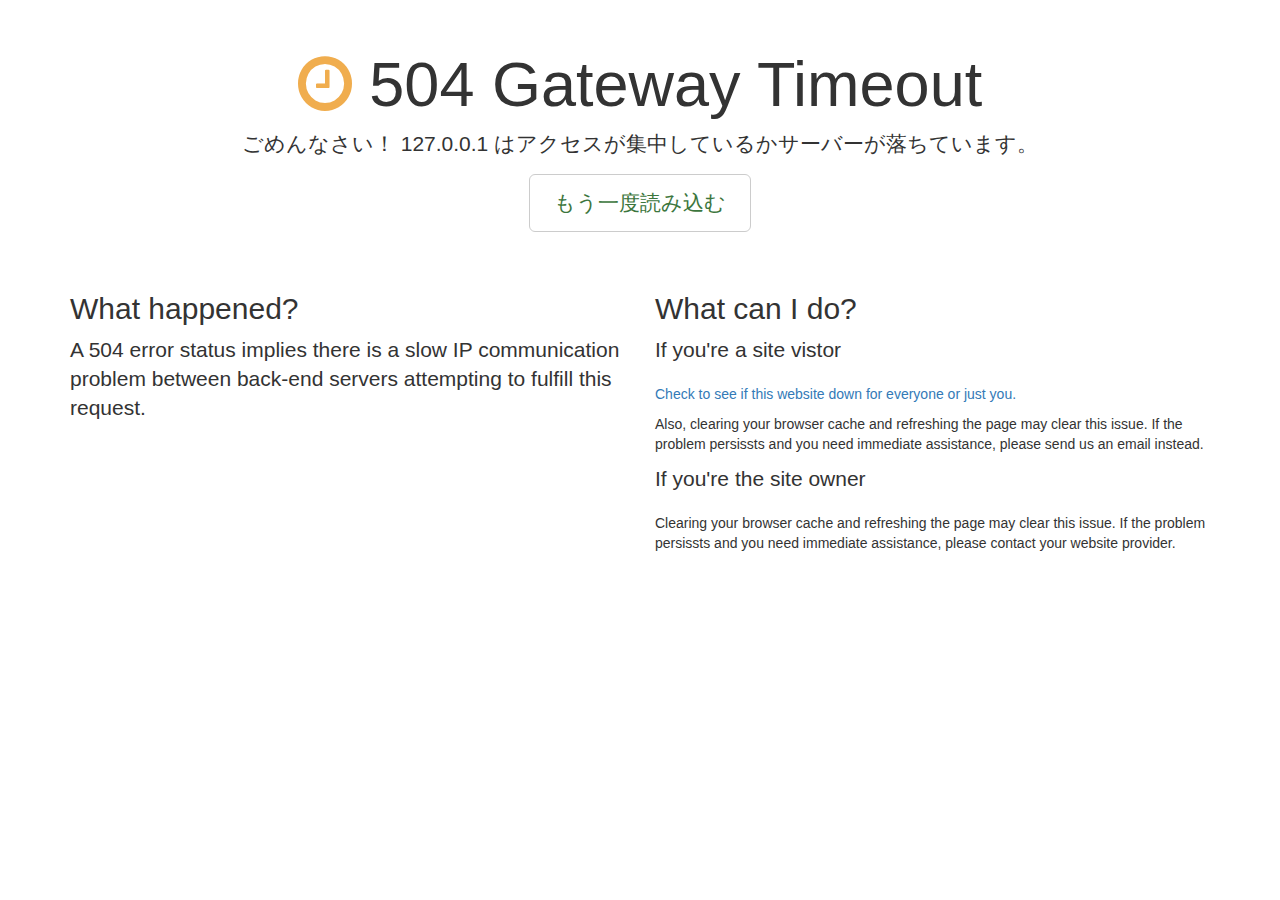
<file: lib/504-error.html>
<!DOCTYPE html>
<html lang="ja">
<head>
<meta charset="utf-8">
<meta name="viewport" content="width=device-width, initial-scale=1.0">
<meta name="description" content="504 Gateway Timeout">
<meta name="author" content="">
<title>504 Gateway Timeout</title>
<!-- Bootstrap core CSS -->
<link rel="stylesheet" href="//maxcdn.bootstrapcdn.com/bootstrap/3.3.4/css/bootstrap.min.css">
<link rel="stylesheet" href="//maxcdn.bootstrapcdn.com/font-awesome/4.3.0/css/font-awesome.min.css">
<script>
  (function(i,s,o,g,r,a,m){i['GoogleAnalyticsObject']=r;i[r]=i[r]||function(){
  (i[r].q=i[r].q||[]).push(arguments)},i[r].l=1*new Date();a=s.createElement(o),
  m=s.getElementsByTagName(o)[0];a.async=1;a.src=g;m.parentNode.insertBefore(a,m)
  })(window,document,'script','//www.google-analytics.com/analytics.js','ga');

  ga('create', 'UA-72260865-2', 'auto');
  ga('send', 'pageview');

</script>
<style>
/* Error Page Inline Styles */
body {
  padding-top: 20px;
}
/* Layout */
.jumbotron {
  font-size: 21px;
  font-weight: 200;
  line-height: 2.1428571435;
  color: inherit;
  padding: 10px 0px;
}
/* Everything but the jumbotron gets side spacing for mobile-first views */
.masthead, .body-content, {
  padding-left: 15px;
  padding-right: 15px;
}
/* Main marketing message and sign up button */
.jumbotron {
  text-align: center;
  background-color: transparent;
}
.jumbotron .btn {
  font-size: 21px;
  padding: 14px 24px;
}
/* Colors */
.green {color:#5cb85c;}
.orange {color:#f0ad4e;}
.red {color:#d9534f;}
</style>
<script type="text/javascript">
  function loadDomain() {
    var display = document.getElementById("display-domain");
    display.innerHTML = document.domain;
  }
</script>
</head>
<body onload="javascript:loadDomain();">
<!-- Error Page Content -->
<div class="container">
  <!-- Jumbotron -->
  <div class="jumbotron">
    <h1><i class="fa fa-clock-o orange"></i> 504 Gateway Timeout</h1>
    <p class="lead">ごめんなさい！ <span id="display-domain"></span> はアクセスが集中しているかサーバーが落ちています。</p>
    <a href="javascript:document.location.reload(true);" class="btn btn-default btn-lg text-center"><span class="text-success">もう一度読み込む</span></a>
  </div>
</div>
<div class="container">
  <div class="body-content">

    <!-- Example row of columns -->
    <div class="row">
      <div class="col-md-6">
        <h2>What happened?</h2>
        <p class="lead">A 504 error status implies there is a slow IP communication problem between back-end servers attempting to fulfill this request.</p>
      </div>
      <div class="col-md-6">
        <h2>What can I do?</h2>
        <p class="lead">If you're a site vistor</p>
        <p><a onclick=javascript:checkSite();>Check to see if this website down for everyone or just you.</a>
          <script type="text/javascript">
              function checkSite(){
                var currentSite = window.location.hostname;
                  window.location = "http://isup.me/" + currentSite;
              }
          </script></p>
        <p>Also, clearing your browser cache and refreshing the page may clear this issue. If the problem persissts and you need immediate assistance, please send us an email instead.</p>
        <p class="lead">If you're the site owner</p>
         <p>Clearing your browser cache and refreshing the page may clear this issue. If the problem persissts and you need immediate assistance, please contact your website provider.</p>
     </div>
    </div>
  </div>
</div>
<!-- End Error Page Content -->
<!--Scripts-->
<!-- jQuery library -->
<script src="//ajax.googleapis.com/ajax/libs/jquery/1.11.1/jquery.min.js"></script>
<script src="//maxcdn.bootstrapcdn.com/bootstrap/3.3.4/js/bootstrap.min.js"></script>
</body>
</html>
</file>
<file: css/style.css>
.iphone-radius{
	border-radius: 22%;
}
.point-circle{
	border-radius: 50%;
	width: 50px;
	height: 50px;
}
.white_visible{
	box-shadow:0 0 1px 1px gray;
}
input[type="radio"]{
	display: none;
}

input[type="radio"]:checked + div ,input[type="radio"]:checked + img {
	-webkit-box-shadow:0 0 2px 1px white, 0 0 2px 4px #0073aa;
	box-shadow:0 0 2px 1px white, 0 0 2px 4px #0073aa;
}

/* Sticky footer styles
-------------------------------------------------- */
html {
  position: relative;
  min-height: 100%;
}
body {
  /* Margin bottom by footer height */
  margin-bottom: 30px;
}
.footer {
  position: absolute;
  bottom: 0;
  width: 100%;
  /* Set the fixed height of the footer here */
  height: 30px;
  background-color: #f5f5f5;
}
/*-------------------------------------------------- */
</file>
